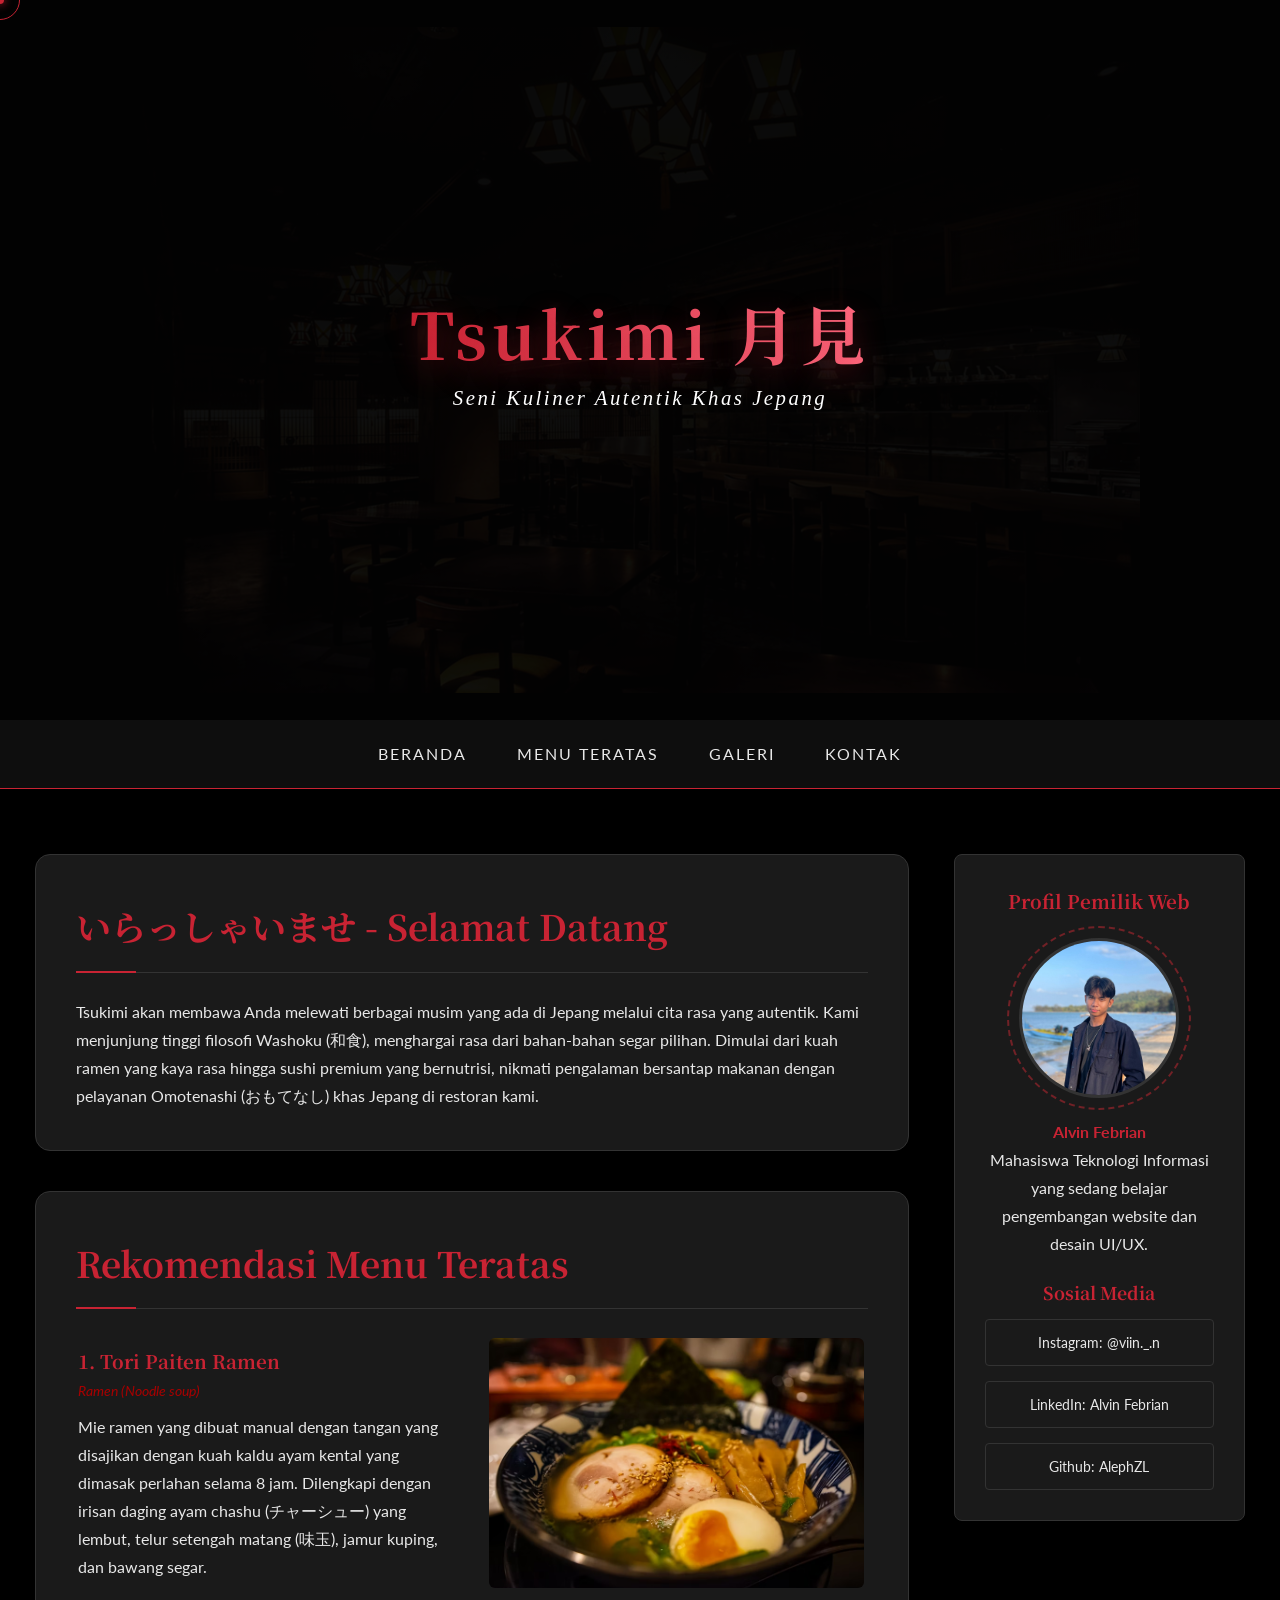
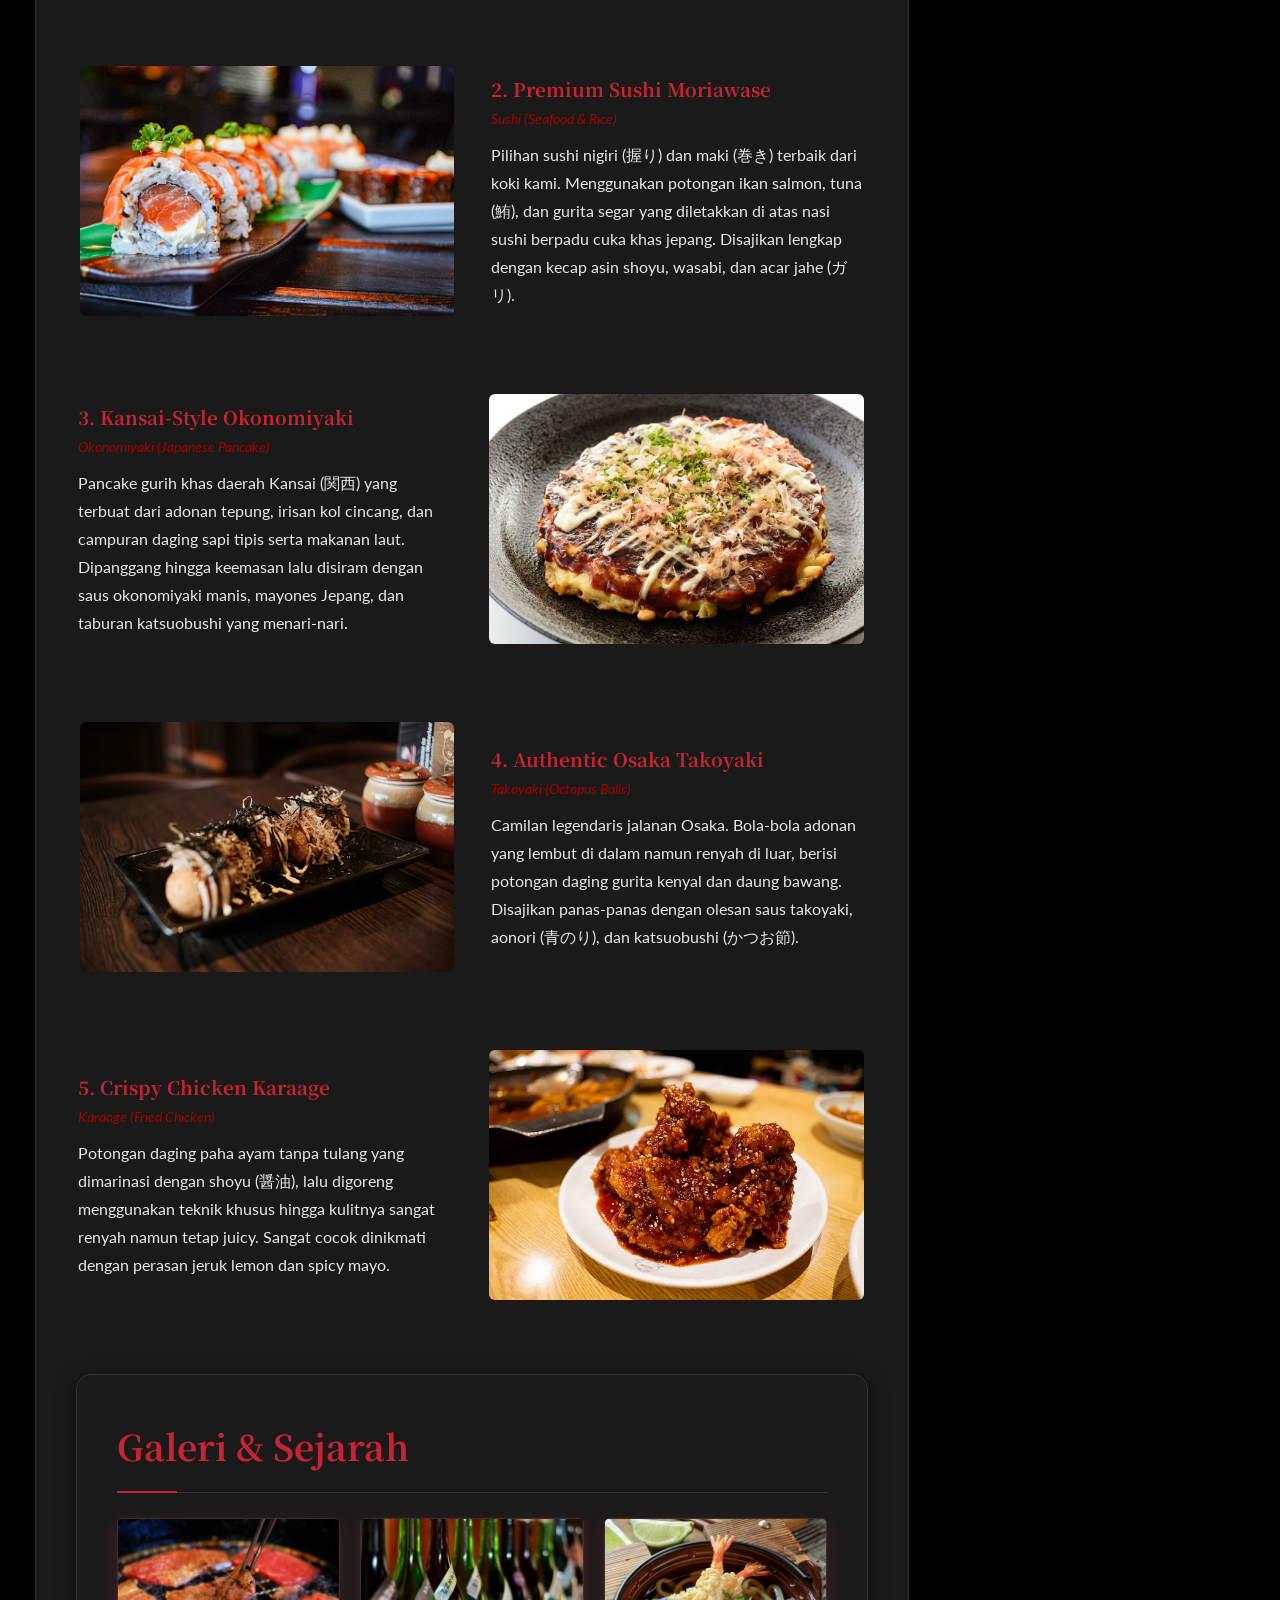
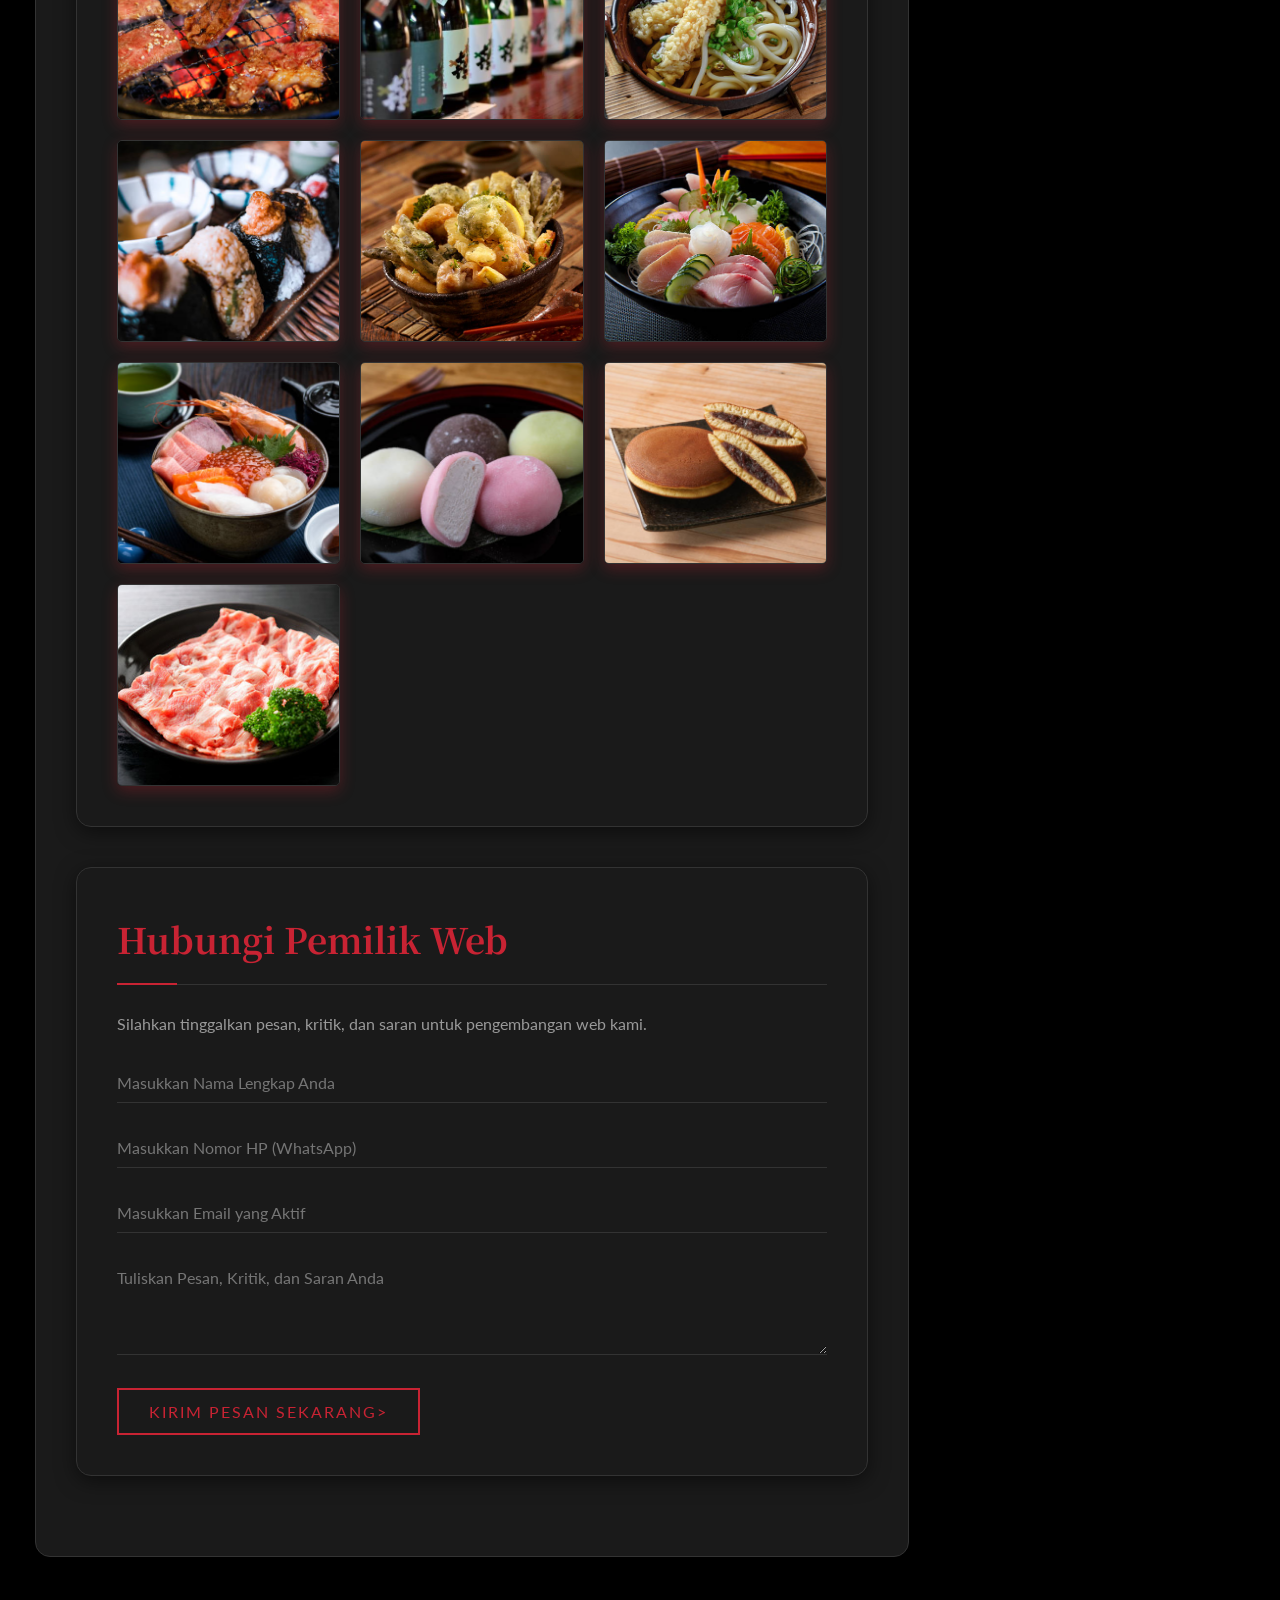
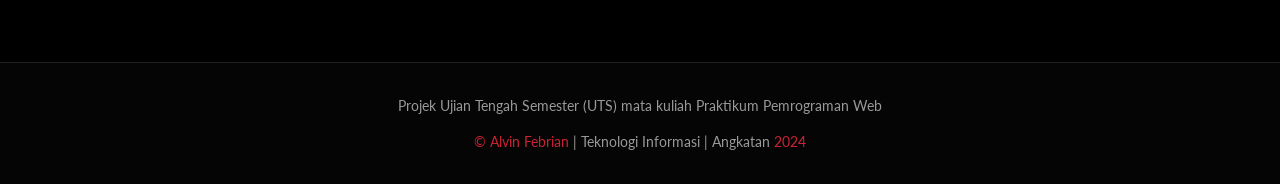
<file: index.html>
<!DOCTYPE html>
<html lang="en">
<head>
    <title>Tsukimi Fine Dining</title>
    <link rel="stylesheet" href="style1.css">
    <meta property="og:title" content="Tsukimi Fine Dining" />
    <meta property="og:description" content="Seni Kuliner Autentik Khas Jepang" />
    <meta property="og:image" content="https://alephzl.github.io/ProjectWeb/Open-graph.png" />
</head>
<body>

    <!-- Kursor warna bulat merah -->
    <div class="cursor-dot"></div>
    <div class="cursor-outline"></div>

    <!--Bagian Header paling atas-->
    <header>
        <div class="header-background"></div>
        <h1 class="animasi hover-target">Tsukimi 月見</h1>
        <p class="animasi hover-target" style="transition-delay: 0.3s;">Seni Kuliner Autentik Khas Jepang</p>
    </header>

    <!--4 Menu utama utama anti pindah-->
    <nav id="navigasi-bar">
        <ul>
            <li><a href="#Beranda">Beranda</a></li>
            <li><a href="#Menu-teratas">Menu Teratas</a>
                <ul>
                    <li><a href="#Ramen">Ramen</a></li>
                    <li><a href="#Sushi">Sushi</a></li>
                    <li><a href="#Okonomiyaki">Okonomiyaki</a></li>
                    <li><a href="#Takoyaki">Takoyaki</a></li>
                    <li><a href="#Karaage">Karaage</a></li>
                </ul>
            </li>
            <li><a href="#Galeri">Galeri</a></li>
            <li><a href="#Kontak">Kontak</a></li>
        </ul>
    </nav>

    <div class="container">

        <main>
            <section id="beranda" class="animasi">
                <h2>いらっしゃいませ - Selamat Datang</h2>
                <p>Tsukimi akan membawa Anda melewati berbagai musim yang ada di Jepang melalui cita rasa yang autentik.
                    Kami menjunjung tinggi filosofi Washoku (和食), menghargai rasa dari bahan-bahan segar pilihan. 
                    Dimulai dari kuah ramen yang kaya rasa hingga sushi premium yang bernutrisi, nikmati pengalaman bersantap makanan dengan pelayanan Omotenashi (おもてなし) khas Jepang di restoran kami.
                </p>
            </section>

            <section id="Menu-teratas" class="animasi">
                <h2>Rekomendasi Menu Teratas</h2>

                <!--1. Ramen-->
                <article id="Ramen" class="artikel-gambar kanan hover-target">
                <div class="artikel-teks">
                    <h3>1. Tori Paiten Ramen</h3>
                    <p class="sub-menu">Ramen (Noodle soup)</p>
                    <p>Mie ramen yang dibuat manual dengan tangan yang disajikan dengan kuah kaldu ayam kental yang dimasak perlahan selama 8 jam. 
                        Dilengkapi dengan irisan daging ayam chashu (チャーシュー) yang lembut, telur setengah matang (味玉), jamur kuping, dan bawang segar.
                    </p>
                </div>
                <div class="artikel-gambar">
                    <img src="Foto/Tori Paitan Ramen.png" alt="Tori Paitan Ramen">
                </div>
                </article>

                <!--2. Sushi-->
                <article id="Sushi" class="artikel-gambar kiri hover-target">
                <div class="artikel-teks">
                    <h3>2. Premium Sushi Moriawase</h3>
                    <p class="sub-menu">Sushi (Seafood & Rice)</p>
                    <p>Pilihan sushi nigiri (握り) dan maki (巻き) terbaik dari koki kami.
                        Menggunakan potongan ikan salmon, tuna (鮪), dan gurita segar yang diletakkan di atas nasi sushi berpadu cuka khas jepang.
                        Disajikan lengkap dengan kecap asin shoyu, wasabi, dan acar jahe (ガリ).
                    </p>
                </div>
                <div class="artikel-gambar" style="animation-delay: 1s;">
                    <img src="Foto/sub menu sushi.png" alt="Premium Sushi">
                </div>
                </article>

                <!--3. Okonomiyaki-->
                <article id="Okonomiyaki" class="artikel-gambar kanan hover-target">
                <div class="artikel-teks">
                    <h3>3. Kansai-Style Okonomiyaki</h3>
                    <p class="sub-menu">Okonomiyaki (Japanese Pancake)</p>
                    <p>Pancake gurih khas daerah Kansai (関西) yang terbuat dari adonan tepung, irisan kol cincang, dan campuran daging sapi tipis serta makanan laut.
                        Dipanggang hingga keemasan lalu disiram dengan saus okonomiyaki manis, mayones Jepang, dan taburan katsuobushi yang menari-nari.
                    </p>
                </div>
                <div class="artikel-gambar" style="animation-delay: 2s;">
                    <img src="Foto/Foto Okonomiyaki.png" alt="Okonomiyaki">
                </div>
                </article>

                <!--4. Takoyaki-->
                <article id="Takoyaki" class="artikel-gambar kiri hover-target">
                <div class="artikel-teks">
                    <h3>4. Authentic Osaka Takoyaki</h3>
                    <p class="sub-menu">Takoyaki (Octopus Balls)</p>
                    <p>Camilan legendaris jalanan Osaka. Bola-bola adonan yang lembut di dalam namun renyah di luar, berisi potongan daging gurita kenyal dan daung bawang.
                        Disajikan panas-panas dengan olesan saus takoyaki, aonori (青のり), dan katsuobushi (かつお節).
                    </p>
                </div>
                <div class="artikel-gambar" style="animation-delay: 0.5s;">
                    <img src="Foto/Takoyaki.png" alt="Takoyaki">
                </div>
                </article>

                <!--5. Karaage-->
                <article id="Karaage" class="artikel-gambar kanan hover-target">
                <div class="artikel-teks">
                    <h3>5. Crispy Chicken Karaage</h3>
                    <p class="sub-menu">Karaage (Fried Chicken)</p>
                    <p>Potongan daging paha ayam tanpa tulang yang dimarinasi dengan shoyu (醤油), lalu digoreng menggunakan teknik khusus hingga kulitnya sangat renyah namun tetap juicy.
                        Sangat cocok dinikmati dengan perasan jeruk lemon dan spicy mayo.
                    </p>
                </div>
                <div class="artikel-gambar" style="animation-delay: 1.5s;">
                    <img src="Foto/Foto Karaage.png" alt="Chicken Karaage">
                </div>
                </article>

                <!--Galeri-->
                <section id="Galeri" class="animasi">
                    <h2>Galeri & Sejarah</h2>
                    <div class="Galeri-grid">

                        <!--1. Yakiniku-->
                        <div class="Galeri-card hover-target">
                            <img src="Foto/Yakiniku.png" alt="Yakiniku">
                            <div class="Galeri-overlay">
                                <p>Yakiniku</p>
                                <a href="https://istananews.com/sejarah-yakiniku-dari-larangan-daging-ke-ikon-jepang/" target="_blank">Telusuri Jejak Sejarah</a>
                            </div>
                        </div>
                        
                        <!--2. Sake-->
                        <div class="Galeri-card hover-target">
                            <img src="Foto/Sake.png" alt="Sake">
                            <div class="Galeri-overlay">
                                <p>Sake</p>
                                <a href="https://jungleclububud.com/blog/mengenal-sake" target="_blank">Telusuri Jejak Sejarah</a>
                            </div>
                        </div>

                        <!--3 Udon-->
                        <div class="Galeri-card hover-target">
                            <img src="Foto/Udon.png" alt="Udon">
                            <div class="Galeri-overlay">
                                <p>Udon</p>
                                <a href="https://landandseasushi.com/udon-sejarah-jenis-dan-fakta-menarik-dari-makanan-jepang/" target="_blank">Telusuri Jejak Sejarah</a>
                            </div>
                        </div>

                        <!--4. Onigiri-->
                        <div class="Galeri-card hover-target">
                            <img src="Foto/Onigiri.png" alt="Onigiri">
                            <div class="Galeri-overlay">
                                <p>Onigiri</p>
                                <a href="https://okuliner.com/2025/11/04/sejarah-panjang-onigiri-dari-sajian-klasik-jepang-hingga-kudapan-populer-di-seluruh-dunia/" target="_blank">Telusuri Jejak Sejarah</a>
                            </div>
                        </div>

                        <!--5. Tempura-->
                        <div class="Galeri-card hover-target">
                            <img src="Foto/Tempura.png" alt="Tempura">
                            <div class="Galeri-overlay">
                                <p>Tempura</p>
                                <a href="https://skdesu.com/id/tempura-sejarah-keingintahuan-resep/" target="_blank">Telusuri Jejak Sejarah</a>
                            </div>
                        </div>

                        <!--6. Sashimi-->
                        <div class="Galeri-card" hover-target>
                            <img src="Foto/Sashimi.png" alt="Sashimi">
                            <div class="Galeri-overlay">
                                <p>Sashimi</p>
                                <a href="https://www.ismesoft.com/sejarah-sashimi/" target="_blank">Telusuri Jejak Sejarah</a>
                            </div>
                        </div>

                        <!--7. Donburi-->
                        <div class="Galeri-card hover-target">
                            <img src="Foto/Donburi.png" alt="Donburi">
                            <div class="Galeri-overlay">
                                <p>Donburi</p>
                                <a href="https://www.nibble.id/apa-itu-donburi/" target="_blank">Telusuri Jejak Sejarah</a>
                            </div>
                        </div>

                        <!--8. Mochi-->
                        <div class="Galeri-card hover-target">
                            <img src="Foto/Mochi.png" alt="Mochi">
                            <div class="Galeri-overlay">
                                <p>Mochi</p>
                                <a href="https://okuliner.com/2026/03/26/sejarah-panjang-mochi-kue-beras-jepang-yang-sudah-ada-sejak-zaman-prasejarah/" target="_blank">Telusuri Jejak Sejarah</a>
                            </div>
                        </div>

                        <!--9. Dorayaki-->
                        <div class="Galeri-card hover-target">
                            <img src="Foto/Dorayaki.png" alt="Dorayaki">
                            <div class="Galeri-overlay">
                                <p>Dorayaki</p>
                                <a href="https://www.jeepe.jp/id/articles/dorayaki-origin-arrangements-1558" target="_blank">Telusuri Jejak Sejarah</a>
                            </div>
                        </div>

                    <!--10. Shabu Shabu-->
                        <div class="Galeri-card hover-target">
                            <img src="Foto/Shabu Shabu.png" alt="Shabu Shabu">
                            <div class="Galeri-overlay">
                                <p>Shabu Shabu</p>
                                <a href="https://landandseasushi.com/mengenal-shabu-shabu-makanan-jepang/" target="_blank">Telusuri Jejak Sejarah</a>
                            </div>
                        </div>
                        
                    </div>
                </section>

                <section id="Kontak" class="animasi">
                    <h2>Hubungi Pemilik Web</h2>
                    <p style="margin-bottom: 25px; color: var(--text-muted);">Silahkan tinggalkan pesan, kritik, dan saran untuk pengembangan web kami.</p>

                    <form id="FormKontak">
                        <!--Form Nama Lengkap-->
                        <div class="form-group kontak hover-target">
                            <input type="text" id="nama" class="form-kontrol group" placeholder="Masukkan Nama Lengkap Anda">
                        </div>

                        <!--Form No HP-->
                        <div class="form-group kontak hover-target">
                            <input type="tel" id="NoHP" class="form-kontrol group" placeholder="Masukkan Nomor HP (WhatsApp)">
                        </div>

                        <!--Form Email-->
                        <div class="form-group kontak hover-target">
                            <input type="email" id="email" class="form-kontrol group" placeholder="Masukkan Email yang Aktif">
                        </div>

                        <!--Form Pesan-->
                        <div class="form-group kontak hover-target">
                            <textarea id="pesan" class="form-kontrol group" rows="4" placeholder="Tuliskan Pesan, Kritik, dan Saran Anda"></textarea>
                        </div>

                        <!--Tombol Kirim-->
                        <button type="submit" class="tombol-submit hover-target">Kirim Pesan Sekarang></button>
                    </form>
                </section>
        </main>

        <!--Profil Pemilik Web-->
        <aside class="animasi">
            <div class="profil-card">
                <h3>Profil Pemilik Web</h3>
                <div class="profil-img-container" style="margin-top: 20px">
                    <img src="Foto/Foto Profil AlvinF.png" alt="Foto Alvin Febrian" class="profil-img">
                </div>
                <p><strong style="color:var(--accent-color);">Alvin Febrian</strong></p>
                <p>Mahasiswa Teknologi Informasi yang sedang belajar pengembangan website dan desain UI/UX.</p>

                <h4 style="margin: 20px 0 10px; font-size: 1.1em;">Sosial Media</h4>
                <div class="Sosmed-link">
                    <a href="https://www.instagram.com/viin._.n/" target="_blank">Instagram: @viin._.n</a>
                    <a href="https://www.linkedin.com/in/alvin-febrian-96763b301/" target="_blank">LinkedIn: Alvin Febrian</a>
                    <a href="https://github.com/AlephZL" target="_blank">Github: AlephZL</a>
                </div>
            </div>
        </aside>
    </div>

    <!--Bagian Footer paling bawah-->
    <footer>
        <p>Projek Ujian Tengah Semester (UTS) mata kuliah Praktikum Pemrograman Web</p>
        <p style="margin-top: 10px;">
            <span>&copy; Alvin Febrian</span> |
            Teknologi Informasi |
            Angkatan <span>2024</span>
        </p>
    </footer>

    <!--Pemberitahuan-->
    <div class="pemberitahuan" id="CustomPemberitahuan">
        <div class="alert-content">
            <h3 id="alert-title">Pemberitahuan</h3>
            <p id="alert-pesan">Teks untuk pesan muncul</p>
            <button class="btn-close hover-target" id="alert-tutup">Tutup</button>
        </div>
    </div>

    <script src="script1.js"></script>

</body>
</html>
</file>
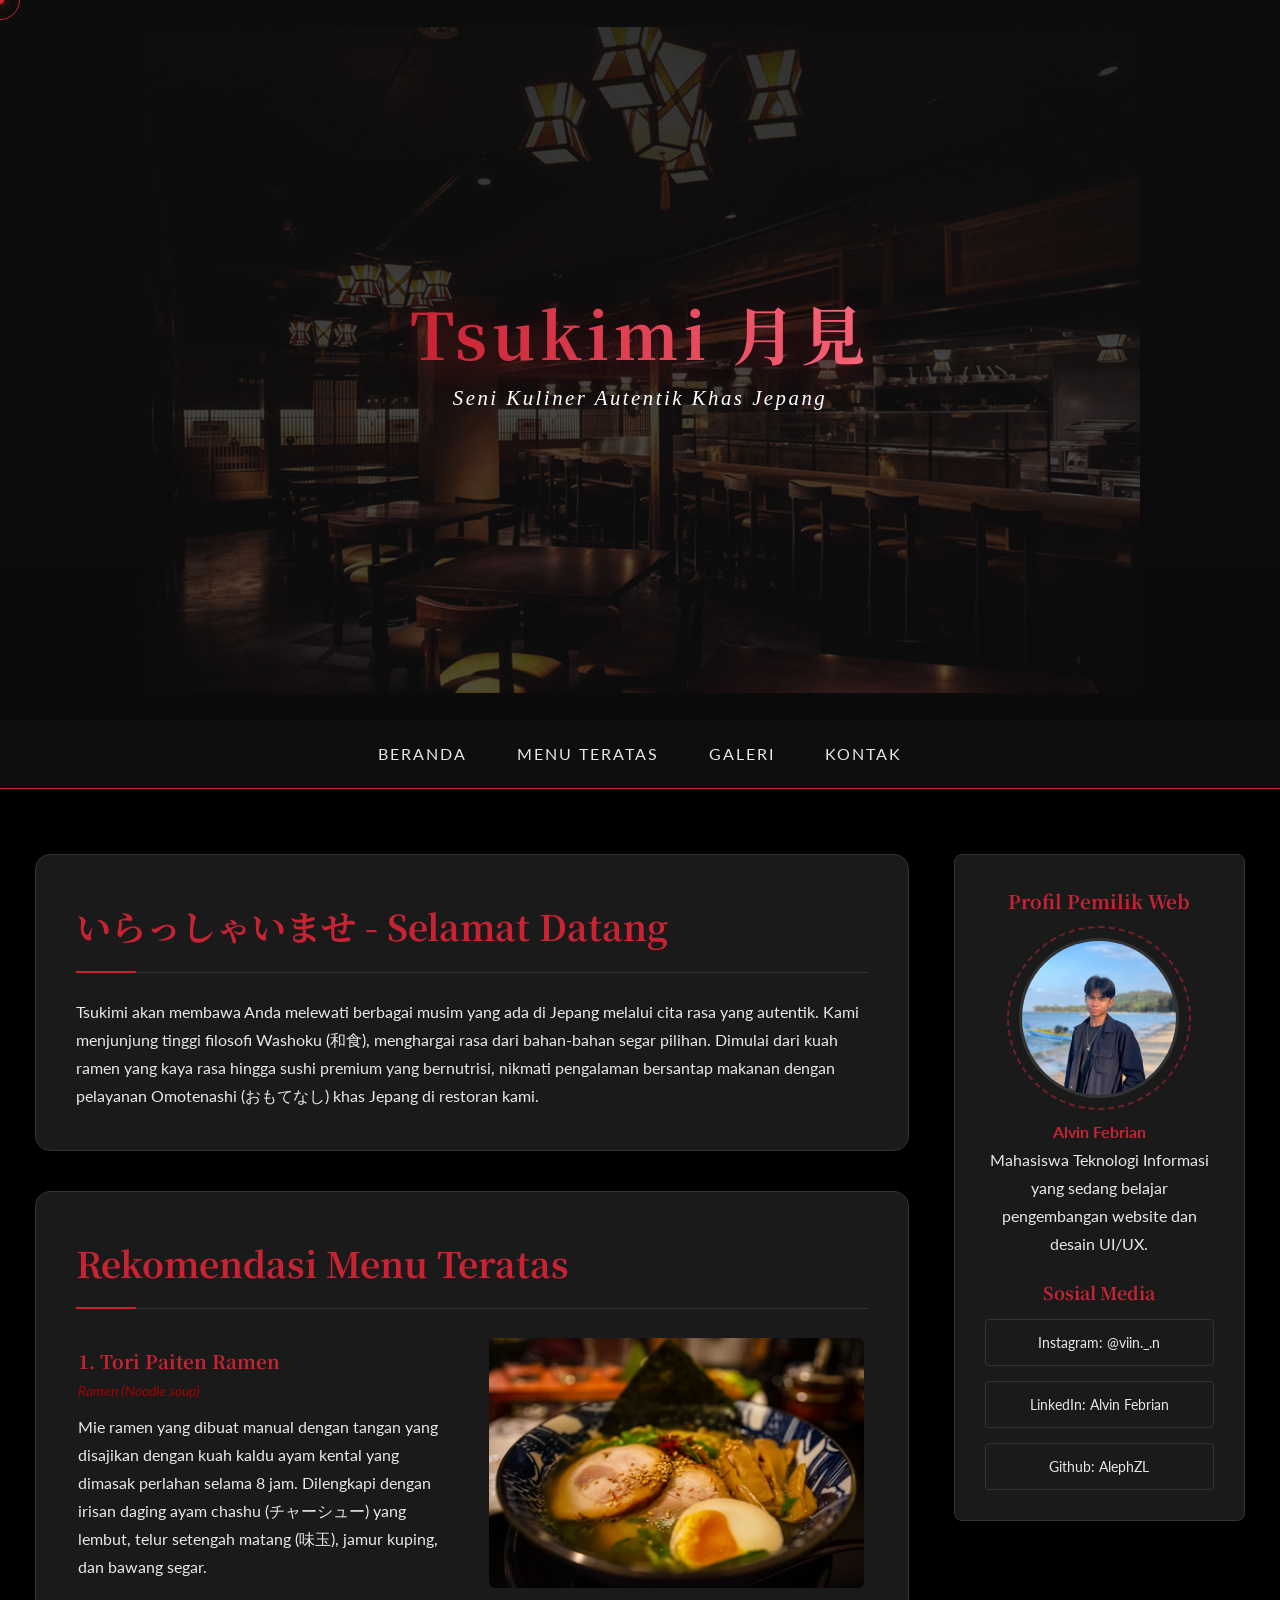
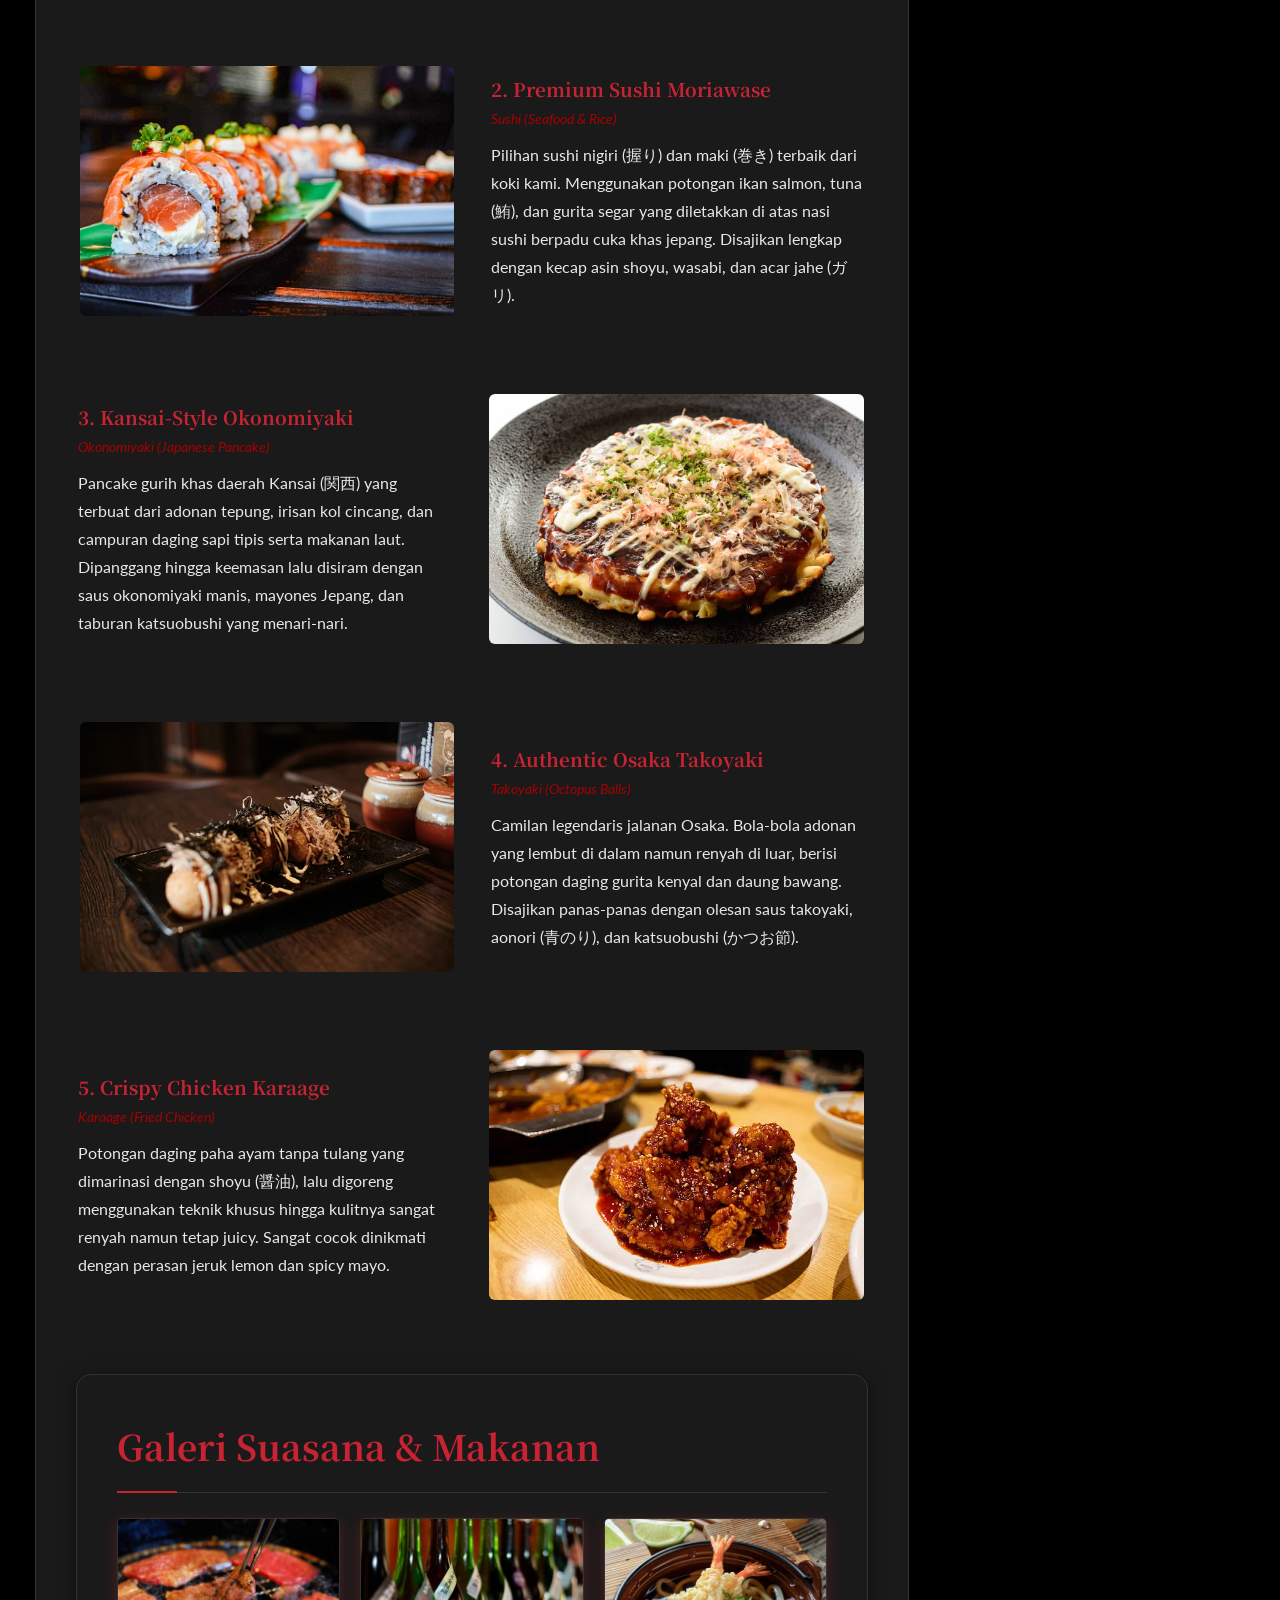
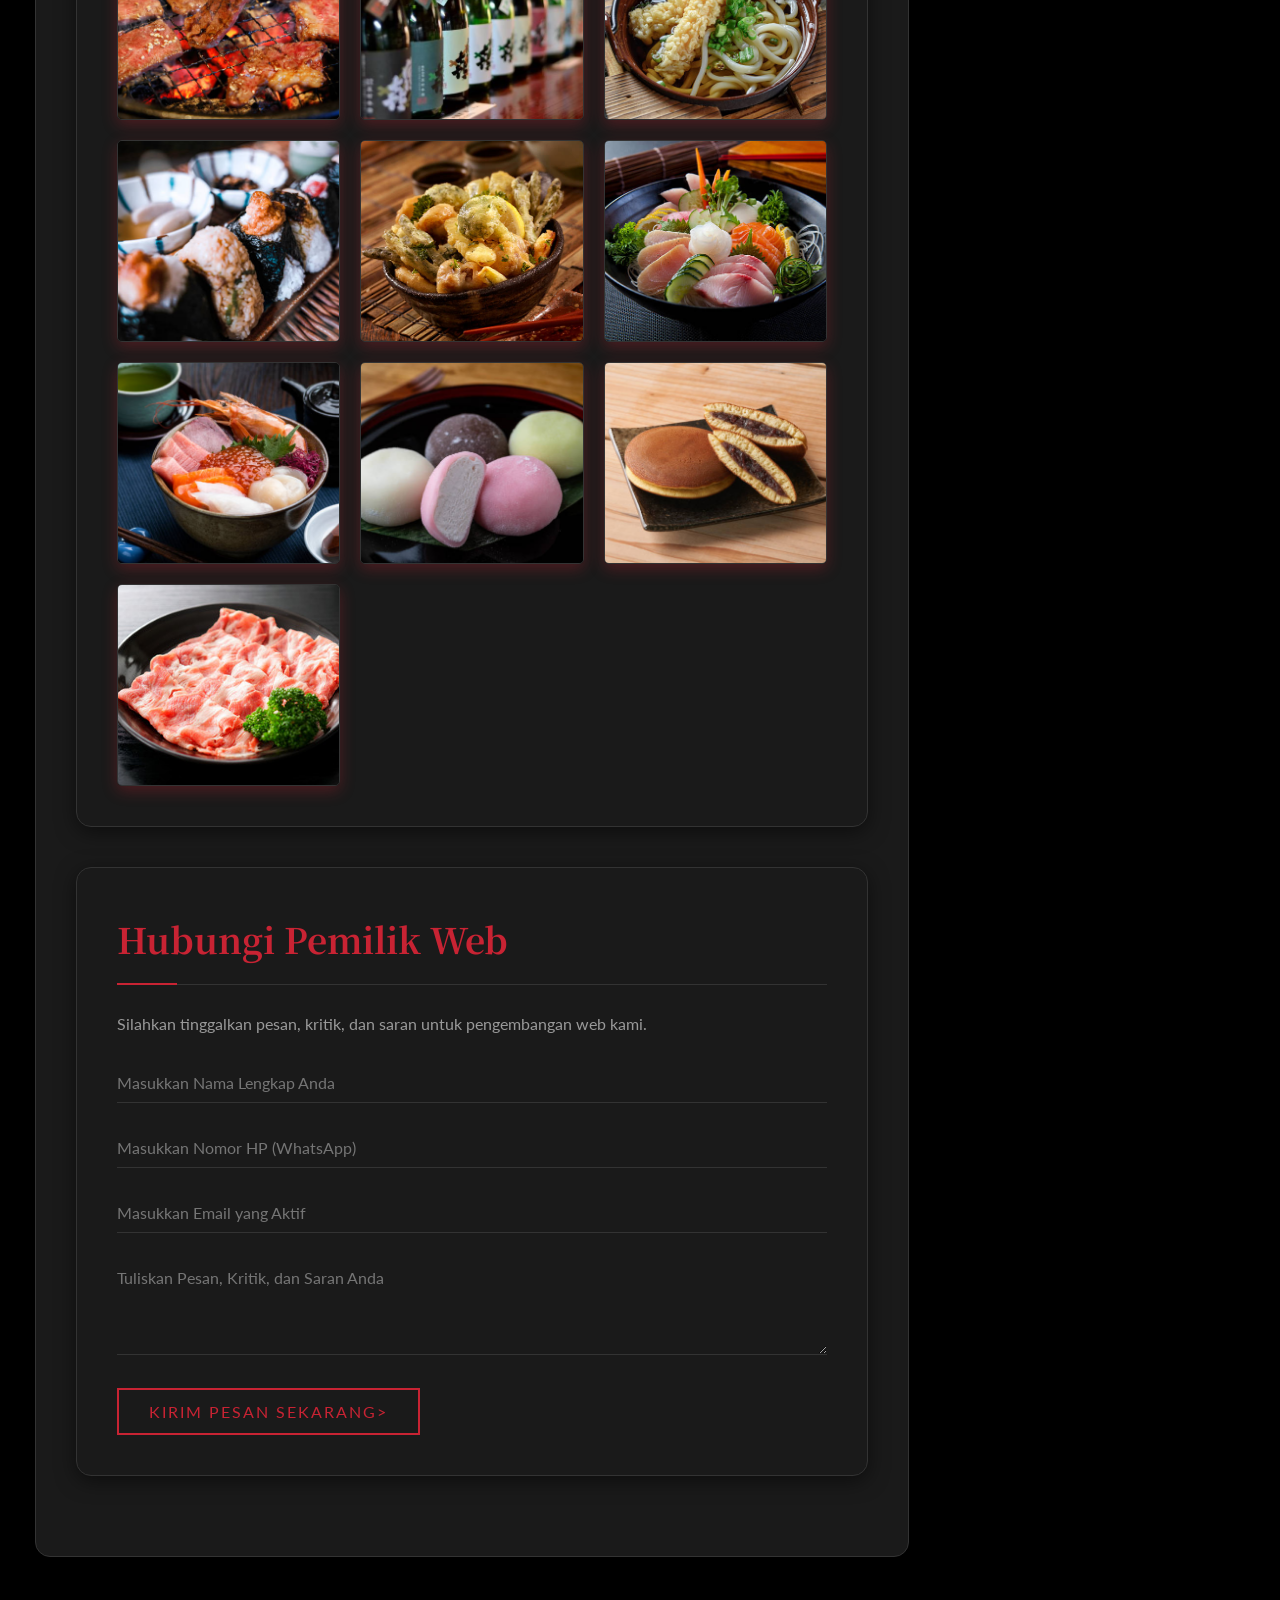
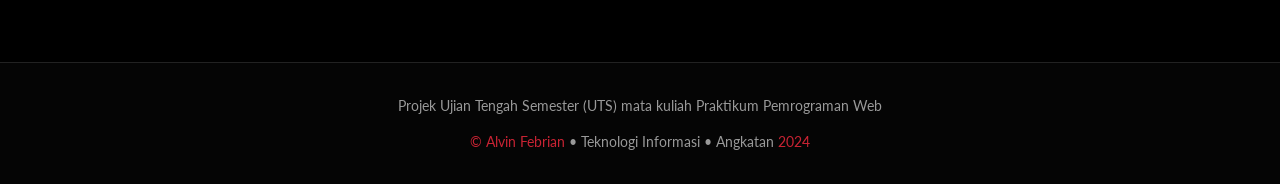
<file: UTS_Web.html>
<!DOCTYPE html>
<html lang="en">
<head>
    <title>Tsukimi Fine Dining</title>
    <link rel="stylesheet" href="style1.css">
    <meta property="og:title" content:"Tsukimi Fine Dining" />
    <meta property="og:description" content:"Seni Kuliner Autentik Khas Jepang" />
    <meta property="og:image" content:"https://" />
</head>
<body>

    <!-- Kursor warna bulat merah -->
    <div class="cursor-dot"></div>
    <div class="cursor-outline"></div>

    <!--Bagian Header paling atas-->
    <header>
        <div class="header-background"></div>
        <h1 class="animasi">Tsukimi 月見</h1>
        <p class="animasi" style="transition-delay: 0.3s;">Seni Kuliner Autentik Khas Jepang</p>
    </header>

    <!--4 Menu utama utama anti pindah-->
    <nav id="navigasi-bar">
        <ul>
            <li><a href="#Beranda">Beranda</a></li>
            <li><a href="#Menu-teratas">Menu Teratas</a>
                <ul>
                    <li><a href="#Ramen">Ramen</a></li>
                    <li><a href="#Sushi">Sushi</a></li>
                    <li><a href="#Okonomiyaki">Okonomiyaki</a></li>
                    <li><a href="#Takoyaki">Takoyaki</a></li>
                    <li><a href="#Karaage">Karaage</a></li>
                </ul>
            </li>
            <li><a href="#Galeri">Galeri</a></li>
            <li><a href="#Kontak">Kontak</a></li>
        </ul>
    </nav>

    <div class="container">

        <main>
            <section id="beranda" class="animasi">
                <h2>いらっしゃいませ - Selamat Datang</h2>
                <p>Tsukimi akan membawa Anda melewati berbagai musim yang ada di Jepang melalui cita rasa yang autentik.
                    Kami menjunjung tinggi filosofi Washoku (和食), menghargai rasa dari bahan-bahan segar pilihan. 
                    Dimulai dari kuah ramen yang kaya rasa hingga sushi premium yang bernutrisi, nikmati pengalaman bersantap makanan dengan pelayanan Omotenashi (おもてなし) khas Jepang di restoran kami.
                </p>
            </section>

            <section id="Menu-teratas" class="animasi">
                <h2>Rekomendasi Menu Teratas</h2>

                <!--1. Ramen-->
                <article id="Ramen" class="artikel-gambar kanan">
                <div class="artikel-teks">
                    <h3>1. Tori Paiten Ramen</h3>
                    <p class="sub-menu">Ramen (Noodle soup)</p>
                    <p>Mie ramen yang dibuat manual dengan tangan yang disajikan dengan kuah kaldu ayam kental yang dimasak perlahan selama 8 jam. 
                        Dilengkapi dengan irisan daging ayam chashu (チャーシュー) yang lembut, telur setengah matang (味玉), jamur kuping, dan bawang segar.
                    </p>
                </div>
                <div class="artikel-gambar">
                    <img src="Foto/Tori Paitan Ramen.png" alt="Tori Paitan Ramen">
                </div>
                </article>

                <!--2. Sushi-->
                <article id="Sushi" class="artikel-gambar kiri">
                <div class="artikel-teks">
                    <h3>2. Premium Sushi Moriawase</h3>
                    <p class="sub-menu">Sushi (Seafood & Rice)</p>
                    <p>Pilihan sushi nigiri (握り) dan maki (巻き) terbaik dari koki kami.
                        Menggunakan potongan ikan salmon, tuna (鮪), dan gurita segar yang diletakkan di atas nasi sushi berpadu cuka khas jepang.
                        Disajikan lengkap dengan kecap asin shoyu, wasabi, dan acar jahe (ガリ).
                    </p>
                </div>
                <div class="artikel-gambar" style="animation-delay: 1s;">
                    <img src="Foto/sub menu sushi.png" alt="Premium Sushi">
                </div>
                </article>

                <!--3. Okonomiyaki-->
                <article id="Okonomiyaki" class="artikel-gambar kanan">
                <div class="artikel-teks">
                    <h3>3. Kansai-Style Okonomiyaki</h3>
                    <p class="sub-menu">Okonomiyaki (Japanese Pancake)</p>
                    <p>Pancake gurih khas daerah Kansai (関西) yang terbuat dari adonan tepung, irisan kol cincang, dan campuran daging sapi tipis serta makanan laut.
                        Dipanggang hingga keemasan lalu disiram dengan saus okonomiyaki manis, mayones Jepang, dan taburan katsuobushi yang menari-nari.
                    </p>
                </div>
                <div class="artikel-gambar" style="animation-delay: 2s;">
                    <img src="Foto/Foto Okonomiyaki.png" alt="Okonomiyaki">
                </div>
                </article>

                <!--4. Takoyaki-->
                <article id="Takoyaki" class="artikel-gambar kiri">
                <div class="artikel-teks">
                    <h3>4. Authentic Osaka Takoyaki</h3>
                    <p class="sub-menu">Takoyaki (Octopus Balls)</p>
                    <p>Camilan legendaris jalanan Osaka. Bola-bola adonan yang lembut di dalam namun renyah di luar, berisi potongan daging gurita kenyal dan daung bawang.
                        Disajikan panas-panas dengan olesan saus takoyaki, aonori (青のり), dan katsuobushi (かつお節).
                    </p>
                </div>
                <div class="artikel-gambar" style="animation-delay: 0.5s;">
                    <img src="Foto/Takoyaki.png" alt="Takoyaki">
                </div>
                </article>

                <!--5. Karaage-->
                <article id="Karaage" class="artikel-gambar kanan">
                <div class="artikel-teks">
                    <h3>5. Crispy Chicken Karaage</h3>
                    <p class="sub-menu">Karaage (Fried Chicken)</p>
                    <p>Potongan daging paha ayam tanpa tulang yang dimarinasi dengan shoyu (醤油), lalu digoreng menggunakan teknik khusus hingga kulitnya sangat renyah namun tetap juicy.
                        Sangat cocok dinikmati dengan perasan jeruk lemon dan spicy mayo.
                    </p>
                </div>
                <div class="artikel-gambar" style="animation-delay: 1.5s;">
                    <img src="Foto/Foto Karaage.png" alt="Chicken Karaage">
                </div>
                </article>

                <!--Galeri-->
                <section id="Galeri" class="animasi">
                    <h2>Galeri Suasana  & Makanan</h2>
                    <div class="Galeri-grid">

                        <!--1. Yakiniku-->
                        <div class="Galeri-card">
                            <img src="Foto/Yakiniku.png" alt="Yakiniku">
                            <div class="Galeri-overlay">
                                <p>Yakiniku</p>
                                <a href="https://istananews.com/sejarah-yakiniku-dari-larangan-daging-ke-ikon-jepang/" target="_blank">Telusuri Jejak Sejarah</a>
                            </div>
                        </div>
                        
                        <!--2. Sake-->
                        <div class="Galeri-card">
                            <img src="Foto/Sake.png" alt="Sake">
                            <div class="Galeri-overlay">
                                <p>Sake</p>
                                <a href="https://jungleclububud.com/blog/mengenal-sake" target="_blank">Telusuri Jejak Sejarah</a>
                            </div>
                        </div>

                        <!--3 Udon-->
                        <div class="Galeri-card">
                            <img src="Foto/Udon.png" alt="Udon">
                            <div class="Galeri-overlay">
                                <p>Udon</p>
                                <a href="https://landandseasushi.com/udon-sejarah-jenis-dan-fakta-menarik-dari-makanan-jepang/" target="_blank">Telusuri Jejak Sejarah</a>
                            </div>
                        </div>

                        <!--4. Onigiri-->
                        <div class="Galeri-card">
                            <img src="Foto/Onigiri.png" alt="Onigiri">
                            <div class="Galeri-overlay">
                                <p>Onigiri</p>
                                <a href="https://okuliner.com/2025/11/04/sejarah-panjang-onigiri-dari-sajian-klasik-jepang-hingga-kudapan-populer-di-seluruh-dunia/" target="_blank">Telusuri Jejak Sejarah</a>
                            </div>
                        </div>

                        <!--5. Tempura-->
                        <div class="Galeri-card">
                            <img src="Foto/Tempura.png" alt="Tempura">
                            <div class="Galeri-overlay">
                                <p>Tempura</p>
                                <a href="https://skdesu.com/id/tempura-sejarah-keingintahuan-resep/" target="_blank">Telusuri Jejak Sejarah</a>
                            </div>
                        </div>

                        <!--6. Sashimi-->
                        <div class="Galeri-card">
                            <img src="Foto/Sashimi.png" alt="Sashimi">
                            <div class="Galeri-overlay">
                                <p>Sashimi</p>
                                <a href="https://www.ismesoft.com/sejarah-sashimi/" target="_blank">Telusuri Jejak Sejarah</a>
                            </div>
                        </div>

                        <!--7. Donburi-->
                        <div class="Galeri-card">
                            <img src="Foto/Donburi.png" alt="Donburi">
                            <div class="Galeri-overlay">
                                <p>Donburi</p>
                                <a href="https://www.nibble.id/apa-itu-donburi/" target="_blank">Telusuri Jejak Sejarah</a>
                            </div>
                        </div>

                        <!--8. Mochi-->
                        <div class="Galeri-card">
                            <img src="Foto/Mochi.png" alt="Mochi">
                            <div class="Galeri-overlay">
                                <p>Mochi</p>
                                <a href="https://okuliner.com/2026/03/26/sejarah-panjang-mochi-kue-beras-jepang-yang-sudah-ada-sejak-zaman-prasejarah/" target="_blank">Telusuri Jejak Sejarah</a>
                            </div>
                        </div>

                        <!--9. Dorayaki-->
                        <div class="Galeri-card">
                            <img src="Foto/Dorayaki.png" alt="Dorayaki">
                            <div class="Galeri-overlay">
                                <p>Dorayaki</p>
                                <a href="https://www.jeepe.jp/id/articles/dorayaki-origin-arrangements-1558" target="_blank">Telusuri Jejak Sejarah</a>
                            </div>
                        </div>

                    <!--10. Shabu Shabu-->
                        <div class="Galeri-card">
                            <img src="Foto/Shabu Shabu.png" alt="Shabu Shabu">
                            <div class="Galeri-overlay">
                                <p>Shabu Shabu</p>
                                <a href="https://landandseasushi.com/mengenal-shabu-shabu-makanan-jepang/" target="_blank">Telusuri Jejak Sejarah</a>
                            </div>
                        </div>
                        
                    </div>
                </section>

                <section id="Kontak" class="animasi">
                    <h2>Hubungi Pemilik Web</h2>
                    <p style="margin-bottom: 25px; color: var(--text-muted);">Silahkan tinggalkan pesan, kritik, dan saran untuk pengembangan web kami.</p>

                    <form id="FormKontak">
                        <!--Form Nama Lengkap-->
                        <div class="form-group kontak">
                            <input type="text" id="nama" class="form-kontrol group" placeholder="Masukkan Nama Lengkap Anda">
                        </div>

                        <!--Form No HP-->
                        <div class="form-group kontak">
                            <input type="tel" id="NoHP" class="form-kontrol group" placeholder="Masukkan Nomor HP (WhatsApp)">
                        </div>

                        <!--Form Email-->
                        <div class="form-group kontak">
                            <input type="email" id="email" class="form-kontrol group" placeholder="Masukkan Email yang Aktif">
                        </div>

                        <!--Form Pesan-->
                        <div class="form-group kontak">
                            <textarea id="pesan" class="form-kontrol group" rows="4" placeholder="Tuliskan Pesan, Kritik, dan Saran Anda"></textarea>
                        </div>

                        <!--Tombol Kirim-->
                        <button type="submit" class="tombol-submit">Kirim Pesan Sekarang></button>
                    </form>
                </section>
        </main>

        <!--Profil Pemilik Web-->
        <aside class="animasi">
            <div class="profil-card">
                <h3>Profil Pemilik Web</h3>
                <div class="profil-img-container" style="margin-top: 20px">
                    <img src="Foto/Foto Profil AlvinF.png" alt="Foto Alvin Febrian" class="profil-img">
                </div>
                <p><strong style="color:var(--accent-color);">Alvin Febrian</strong></p>
                <p>Mahasiswa Teknologi Informasi yang sedang belajar pengembangan website dan desain UI/UX.</p>

                <h4 style="margin: 20px 0 10px; font-size: 1.1em;">Sosial Media</h4>
                <div class="Sosmed-link">
                    <a href="https://www.instagram.com/alvinfebrian/" target="_blank">Instagram: @viin._.n</a>
                    <a href="https://www.linkedin.com/in/alvin-febrian-9b8b1b1b2/" target="_blank">LinkedIn: Alvin Febrian</a>
                    <a href="https://github.com/AlephZL" target="_blank">Github: AlephZL</a>
                </div>
            </div>
        </aside>
    </div>

    <!--Bagian Footer paling bawah-->
    <footer>
        <p>Projek Ujian Tengah Semester (UTS) mata kuliah Praktikum Pemrograman Web</p>
        <p style="margin-top: 10px;">
            <span>&copy; Alvin Febrian</span> &bull;
            Teknologi Informasi &bull;
            Angkatan <span>2024</span>
        </p>
    </footer>

    <!--Pemberitahuan-->
    <div class="pemberitahuan" id="CustomPemberitahuan">
        <div class="alert-content">
            <h3 id="alert-title">Pemberitahuan</h3>
            <p id="alert-pesan">Teks untuk pesan muncul</p>
            <button class="btn-close" id="alert-tutup">Tutup</button>
        </div>
    </div>

    <script src="script1.js"></script>

</body>
</html>
</file>
<file: style1.css>
@import url(https://fonts.googleapis.com/css2?family=Noto+Serif+JP:wght@400;700&family=Lato:wght@300;400;700&display=swap);
/*Define CSS Variables for Color Scheme*/
:root{
    --bg-dark: #000000;
    --bg-panel: #1a1a1a;
    --text-main: #e8e8e8;
    --text-muted: #999999;
    --accent-color: #c82333;
    --border-color: #333333;
}
/*Global Styles*/
*{
    margin: 0;
    padding: 0;
    box-sizing: border-box;
    cursor: none;
}
html {
    scroll-behavior: smooth;
    scroll-padding-top: 110px;
}
body {
    font-family: 'lato', sans-serif;
    background-color: var(--bg-dark);
    color: var(--text-main);
    line-height: 1.75;
    overflow-x: hidden;
}
h1,h2,h3,h4 {
    font-family: 'Noto Serif JP', serif;
    color: var(--accent-color);
    font-weight: 700;
}

/* Keyframe Animations */
@keyframes kenBurns {
    0% { background-size: 100%;}
    100% { background-size: 115%;}
}
@keyframes floating {
    0% { transform: translateY(0px); }
    50% { transform: translateY(-15px);}
    100% { transform: translateY(0px);}    
}
@keyframes glowPulse {
    0% { box-shadow: 0 0 5px rgba(200, 35, 51, 0.2); }
    50% { box-shadow: 0 0 20px rgba(200, 35, 51, 0.6); }
    100% { box-shadow: 0 0 5px rgba(200, 35, 51, 0.2); }   
}
@keyframes cahayBergerak {
    to { background-position: 200% center;}
}
@keyframes glowJJ {
    from { filter: drop-shadow(0 0 15px rgba(200, 35, 51, 0.5)); }
    to { filter: drop-shadow(0 0 45px rgba(200, 35, 51, 0.10)); }
}
.animasi {
    opacity: 0;
    transform: translateY(50px);
    transition: all 0.9s ease-out;
}
.animasi.aktif {
    opacity: 1;
    transform: translateY(0);
}

/* Header */
header {
    position: relative;
    height: 80vh;
    display: flex;
    flex-direction: column;
    justify-content: center;
    align-items: center;
    text-align: center;
    overflow: hidden;
    padding-bottom: 40px;
}
.header-background {
    position: absolute;
    top: 0;
    left: 0;
    bottom: 0;
    right: 0;
    background-image: linear-gradient(rgba(15, 15, 15, 0.85), rgba(15, 15, 15, 0.7)), url('Foto/Header%20Restoran%20Jepang%201.png') ; 
    background-position: center;
    background-repeat: no-repeat;
    animation: kenBurns 20s infinite alternate linear;
    z-index: -1;
    margin-bottom: 0px;
    transition: opacity 1s ease-in-out;
}
header h1 {
    font-size: 5vw;
    color: var(--accent-color);
    letter-spacing: 5px;
    margin-bottom: 5px;
    text-shadow: 0 10px 30px rgba(200, 35, 51, 0.4);
    background: linear-gradient(90deg, var(--accent-color) 0%, #ff6b81 50%, var(--accent-color) 100%);
    background-size: 200% auto;
    color: transparent; 
    -webkit-background-clip: text;
    background-clip: text;
    animation: 
        cahayaBergerak 4s linear infinite, 
        glowJJ 2s ease-in-out infinite alternate;
    transition: transform 0.3s ease, letter-spacing 0.3s ease;
}
header h1:hover {
    transform: scale(1.85);
    letter-spacing: 10px;
    animation: 
        cahayaBergerak 1.5s linear infinite,
        glowJJ 1s ease-in-out infinite alternate;
}
header p {
    font-family: 'Noto Serif', serif;
    font-style: italic;
    font-size: 1.3em;
    color: white;
    letter-spacing: 2.5px;
    line-height: 0.5;
    margin-top: 0px;
}

/*Kursor kostum seperti punya Sapta*/
.cursor-dot {
    width: 8px; height: 8px;
    background-color: var(--accent-color);
    border-radius: 50%;
    position: fixed;
    top: 0; left: 0;
    z-index: 9999;
    transform: translate(-50%, -50%);
    box-shadow: 0 0 10px var(--accent-color);
}
.cursor-outline {
    width: 40px; height: 40px;
    border: 1px solid var(--accent-color);
    border-radius: 50%;
    position: fixed;
    top: 0; left: 0;
    pointer-events: none;
    z-index: 9998;
    transform: translate(-50%, -50%);
    transition: width 0.2s, height 0.2s, background-color 0.2s;
}

/*Navigation Bar*/
#navigasi-bar {
    background-color: rgba(15, 15, 15, 0.96);
    position: sticky;
    top: 0;
    z-index: 1000;
    border-bottom:1px solid var(--accent-color);
    backdrop-filter: blur(10px);
    transition: all 0.3s ease;
}
#navigasi-bar ul {
    list-style: none;
    display: flex;
    justify-content: center;
    align-items: center;
}
#navigasi-bar ul li {
    position: relative;
}
#navigasi-bar ul li a {
    display: block;
    padding: 20px 25px;
    color: var(--text-main);
    text-decoration: none;
    font-size: 1em;
    text-transform: uppercase;
    letter-spacing: 2px;
    transition: color 0.5s ease;
}
#navigasi-bar ul li a:hover{
    color: var(--accent-color);
    letter-spacing: 3px;
    text-shadow: 0 0 15px rgba(200, 35, 51, 0.5);
    transition: letter-spacing 0.3s ease;
}
#navigasi-bar ul li ul {
    position: absolute;
    top: 78%;
    left: 2%;
    background-color: var(--bg-panel);
    min-height: 10px;
    border-top: 2px solid var(--accent-color);
    box-shadow: 0 10px 30px rgba(0,0,0,0.9);
    opacity: 0;
    visibility: hidden;
    transform: translateY(15px);
    transition: all 0.5s ease;
    flex-direction: column;
    display: flex;
    align-items: stretch;
}
#navigasi-bar ul li:hover ul {
    opacity: 1;
    visibility: visible;
    transform: translateY();
}
#navigasi-bar ul li ul li a {
    padding: 20px 25px;
    border-bottom: 1px solid var(--border-color);
    font-size: 0.90em;
    display:block;
    text-align: center;
    box-sizing: border-box;
}
#navigasi-bar ul li ul li a:hover{
    background-color: rgba(200, 35, 50, 0.2);
    padding-left: 30px;

}

/*Bagian Layout*/
.container {
    display: flex;
    max-width: 1250px;
    margin: 65px auto;
    gap: 45px;
    padding: 0 20px;
}
main {
    flex: 3;
}
aside {
    flex: 1;
    position: sticky;
    top: 90px;
    height: fit-content;
}

/*Konten Utama*/
section {
    background-color: var(--bg-panel);
    padding: 40px;
    border-radius: 9px;
    border: 1px solid var(--border-color);
    margin-bottom: 40px;
    box-shadow: 0 5px 20px rgba(0,0,0,0.5);
    backdrop-filter: blur(10px);
    border-radius: 15px;
}
h2 {
    font-size: 2.2em;
    margin-bottom: 25px;
    padding-bottom: 15px;
    border-bottom: 1px solid var(--border-color);
    position: relative;
}
h2::after {
    content:'';
    position: absolute;
    bottom: -1px;
    left: 0;
    width: 60px;
    height: 2px;
    background-color: var(--accent-color);
}
.sub-menu {
    color: #a70000;
    font-size: 0.9em;
    font-style: italic;
    margin-bottom: 10px;
}
article.artikel-gambar {
    display: flex;
    align-items: center;
    gap: 35px;
    margin-bottom: 40px;
    padding-bottom: 30px;
    border-bottom: 1px dashed var(--accent-color);
}
article.artikel-gambar:last-child {
    border-bottom: none;
    margin-bottom: 0;
    padding-bottom: 0;
}

/*Agar gambar di kanan/kiri*/
article.kiri {
    flex-direction: row-reverse;
}
.artikel-teks {
    flex: 1;
}

/*Untuk div gambar*/
div.artikel-gambar {
    flex: 1;
    overflow: hidden;
    border-radius: 8px;
    border: 2px solid transparent;
    transition: border-color 0.5s ease;
}
article.artikel-gambar {
    flex: 1;
    overflow: hidden;
    border-radius: 8px;
    border: 2px solid transparent;
    transition: border-color 0.5s ease;
}
article.artikel-gambar:hover div.artikel-gambar {
    border-color: var(--accent-color);
}
div.artikel-gambar img {
    width: 100%;
    height: 250px;
    object-fit: cover;
    display: block;
    transition: transform 0.5s ease;
    animation: floating 3s ease-in-out infinite;
}
article.artikel-gambar:hover div.artikel-gambar img {
    transform: scale(1.1);
    animation-play-state: paused;
}

/*Bagian Galeri*/
.Galeri-grid {
    display: grid;
    grid-template-columns: repeat(auto-fill, minmax(220px, 1fr));
    gap: 20px;
}
.Galeri-card {
    position: relative;
    overflow: hidden;
    border-radius: 5px;
    cursor: pointer;
    border: 1px solid var(--border-color);
    box-shadow: 0 5px 15px rgba(200, 35, 50, 0.3);
}
.Galeri-card img {
    width: 100%;
    height: 200px;
    object-fit: cover;
    transition: transform 0.5s ease;
    display: block;
}
.Galeri-overlay {
    position: absolute;
    top: 0;
    left: 0;
    right: 0;
    bottom: 0;
    background: rgba(0, 0, 0, 0.85);
    display: flex;
    flex-direction: column;
    justify-content: center;
    align-items: center;
    opacity: 0;
    transition: opacity 0.5s ease;
    padding: 15px;
    text-align: center;
}
.Galeri-card:hover img {
    transform: scale(1.15);
}
.Galeri-card:hover .Galeri-overlay {
    opacity: 1;
}
.Galeri-overlay p {
    color: white;
    font-family: 'Noto Serif JP', serif;
    font-size: 1.1em;
    margin-bottom: 10px;
}
.Galeri-overlay a {
    color: var(--accent-color);
    text-decoration: none;
    font-size: 0.85em;
    border: 1px solid var(--accent-color);
    padding: 5px 15px;
    border-radius: 20px;
    transition: all 0.3s ease;
}
.Galeri-overlay a:hover {
    background: var(--accent-color);
    color: white;
}

/*Form Kontak*/
.form-group.kontak {
    position: relative;
    margin-bottom: 25px;
}
.form-kontrol {
    width: 100%;
    background: transparent;
    border: none;
    border-bottom: 1px solid var(--border-color);
    padding: 10px 0;
    color: white;
    font-family: 'Lato', sans-serif;
    font-size: 1em;
    transition: border-color 0.3s ease;
}
.form-kontrol:focus {
    outline: none;
    border-bottom: 1px solid var(--accent-color);
}
.tombol-submit {
    background-color: transparent;
    color: var(--accent-color);
    border: 2px solid var(--accent-color);
    padding: 12px 30px;
    font-size: 1em;
    font-family: 'Lato', sans-serif;
    text-transform: uppercase;
    letter-spacing: 2px;
    cursor: pointer;
    transition: all 0.4s ease;
    position: relative;
    overflow: hidden;
    animation: glowPulse 2s infinite;
}
.tombol-submit:hover {
    background-color: var(--accent-color);
    color: white;
    box-shadow: 0 0 20px var(--accent-color), 0 0 10px var(--accent-color), 0 0 20px var(--accent-color);
}

/*Bagian Profil*/
.profil-card{
    background: var(--bg-panel);
    padding: 30px;
    border-radius: 8px;
    border: 1px solid var(--border-color);
    text-align: center;
}
.profil-img-container {
    position: relative;
    width: 160px;
    height: 160px;
    margin: 0 auto 20px;
    display: flex;
}
.profil-img {
    width: 100%;
    height: 100%;
    border-radius: 50%;
    border: 3px solid var(--border-color);
    position: relative;
    z-index: 2;
    display: flex;
    justify-content: center;
    align-items: center;
    background-size: 150%;
    background-position: center 20%;
}
.profil-img-container::before {
    content: '';
    position: absolute;
    top: -12px;
    left: -12px;
    right: -12px;
    bottom: -12px;
    border-radius: 50%;
    border: 2px dashed rgba(200, 40, 51, 0.5);
    animation: glowPulse 2s linear infinite;
     z-index: 1;
}
.Sosmed-link {
    display: flex;
    flex-direction: column;
    gap: 15px;
}
.Sosmed-link a {
    color: var(--text-main);
    text-decoration: none;
    font-size: 0.9em;
    padding: 10px;
    border: 1px solid var(--border-color);
    border-radius: 4px;
    transition: all 0.3s ease;
}
.Sosmed-link a:hover {
    border-color: var(--accent-color);
    color: var(--accent-color);
    background: rgba(200, 40, 51, 0.05);
}

/*Alert Box*/
.pemberitahuan {
    position: fixed;
    top: 0;
    left: 0;
    right: 0;
    bottom: 0;
    z-index: 2000;
    background: rgba(0,0,0,0.8);
    display: flex;
    justify-content: center;
    align-items: center;
    opacity: 0;
    visibility: hidden;
    transition: all 0.3s ease;
    backdrop-filter: blur(5px);
}
.pemberitahuan.show {
    opacity: 1;
    visibility: visible;
}
.alert-content {
    background: var(--bg-panel);
    border: 1px solid var(--border-color);
    padding: 40px;
    border-radius: 8px;
    max-width: 500px;
    text-align: center;
    transform: scale(0.8);
    transition: transform 0.3s ease;
    box-shadow: 0 10px 40px rgba(200, 35, 55, 0.3);
}
.pemberitahuan.show .alert-content {
    transform: scale(1);
}
.alert-content h3 {
    margin-bottom: 15px;
    font-size: 1.8em;
}
.alert-content p {
    margin-bottom: 25px;
    color: var(--text-muted);
}
.btn-close {
    background: var(--accent-color);
    color: white;
    border: none;
    padding: 10px 25px;
    font-weight: bold;
    cursor: pointer;
    border-radius: 4px;
}

/*Footer*/
footer {
    background-color: #050505;
    text-align: center;
    padding: 30px;
    border-top: 1px solid #222;
    color: var(--text-muted);
    font-size: 0.9em;
    margin-top: 40px;
}
footer span {
    color: var(--accent-color);
}
</file>
